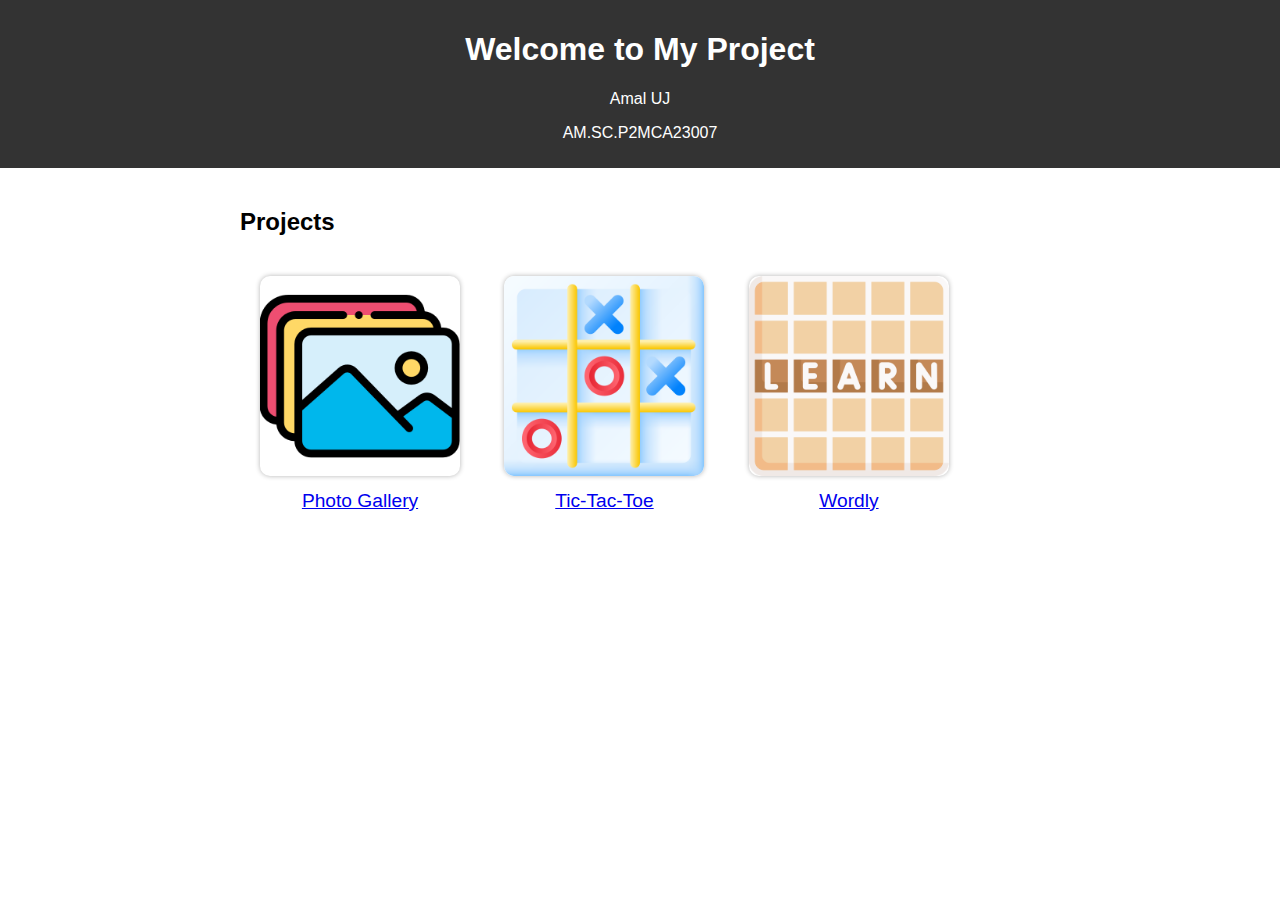
<file: index.html>
<!DOCTYPE html>
<html lang="en">
<head>
<meta charset="UTF-8">
<meta name="viewport" content="width=device-width, initial-scale=1.0">
<title>First Project</title>
<style>
    body {
        font-family: Arial, sans-serif;
        margin: 0;
        padding: 0;
    }
    header {
        background-color: #333;
        color: #fff;
        text-align: center;
        padding: 10px 0;
    }
    .container {
        max-width: 800px;
        margin: 20px auto;
        padding: 0 20px;
    }
    h2 {
        margin-top: 40px;
    }
    .image-link {
        display: inline-block;
        margin: 20px;
        text-align: center;
    }
    .image-link img {
        max-width: 200px;
        border-radius: 10px;
        box-shadow: 0 0 5px rgba(0, 0, 0, 0.3);
    }
    .image-link p {
        margin-top: 10px;
        font-size: 1.2em;
    }
</style>
</head>
<body>
<header>
    <h1>Welcome to My Project</h1>
    <p>Amal UJ</p>
    <p>AM.SC.P2MCA23007</p>
</header>
<div class="container">
    <h2>Projects</h2>
    <div class="image-link">
        <a href="front_end.html">
            <img src="gallery.png" alt="Photo Gallery">
            <p>Photo Gallery</p>
        </a>
    </div>
    <div class="image-link">
        <a href="tic_tac.html">
            <img src="tic-tac-toe.png" alt="Tic-Tac-Toe">
            <p>Tic-Tac-Toe</p>
        </a>
    </div>
    <div class="image-link">
        <a href="wordle.html">
            <img src="scrabble.png" alt="Wordly">
            <p>Wordly</p>
        </a>
    </div>
</div>
</body>
</html>
</file>
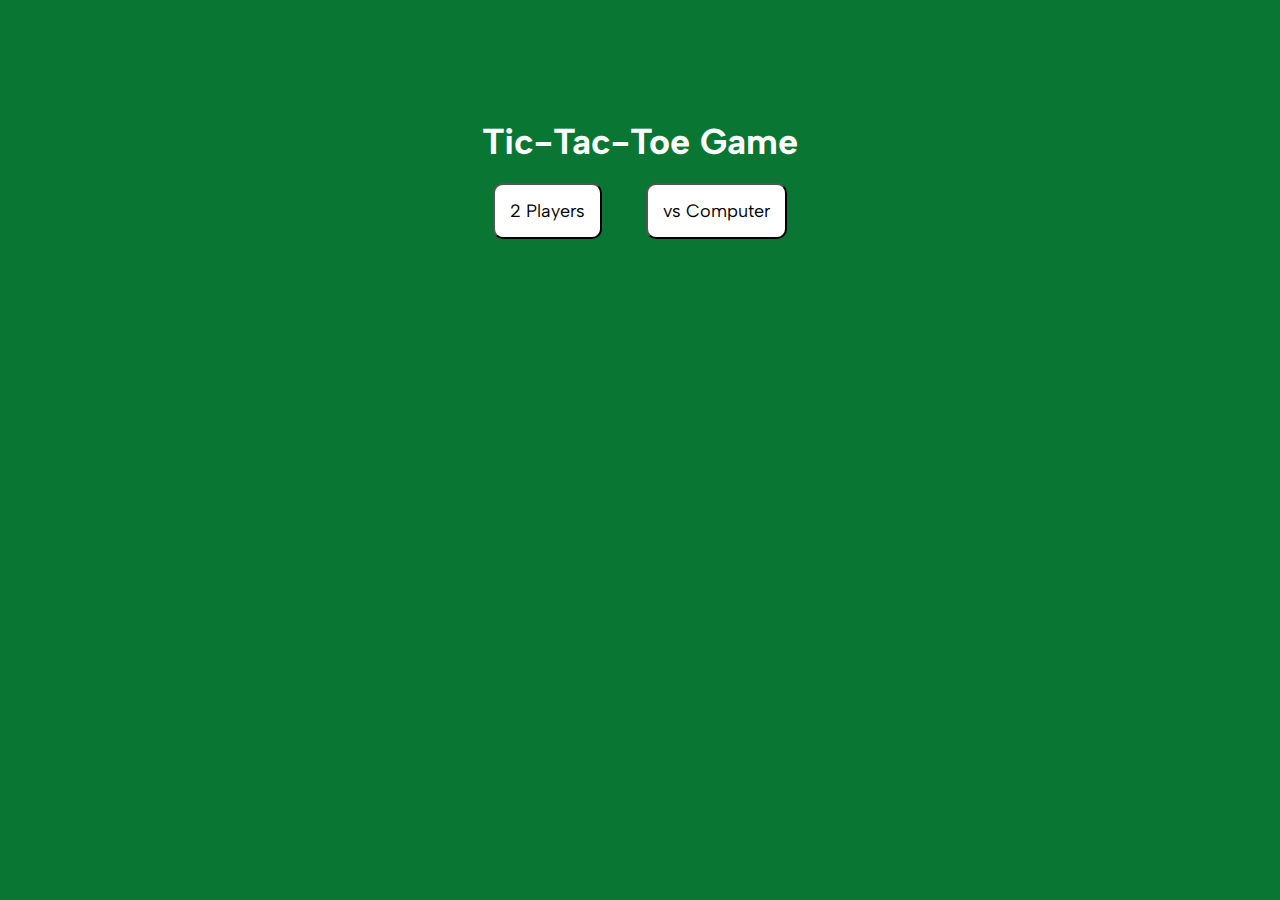
<file: tic_tac.html>
<!DOCTYPE html>
<html lang="en">
<head>
    <meta charset="UTF-8">
    <meta name="viewport" content="width=device-width, initial-scale=1.0">
    <title>Tic-Tac-Toe Game</title>

    <!-- Style CSS -->
    <link rel="stylesheet" href="./tic_tac.css">
</head>
<body>
    
    <div class="container">
        <h1>Tic-Tac-Toe Game</h1>

        <div class="vs-button">
            <button id="twoPlayers">2 Players</button>
            <button id="vsComputer">vs Computer</button>
        </div>

        <div class="game-section two-players" style="display: none;">
            <small>Player 1 = X || Player 2 = O</small>
            <div class="game-board">
                <div class="row">
                    <div class="cell" onclick="twoPMakeMove(0, 0)"></div>
                    <div class="cell" onclick="twoPMakeMove(0, 1)"></div>
                    <div class="cell" onclick="twoPMakeMove(0, 2)"></div>
                </div>
                <div class="row">
                    <div class="cell" onclick="twoPMakeMove(1, 0)"></div>
                    <div class="cell" onclick="twoPMakeMove(1, 1)"></div>
                    <div class="cell" onclick="twoPMakeMove(1, 2)"></div>
                </div>
                <div class="row">
                    <div class="cell" onclick="twoPMakeMove(2, 0)"></div>
                    <div class="cell" onclick="twoPMakeMove(2, 1)"></div>
                    <div class="cell" onclick="twoPMakeMove(2, 2)"></div>
                </div>
            </div>
            <p class="winner-text" id="twoPlayersWinnerText"></p>
        </div>

        <div class="game-section vs-computer" style="display: none;">
            <small>Player 1 = X || Computer = O</small>
            <div class="game-board">
                <div class="row">
                    <div class="cell" onclick="vsComMakeMove(0, 0)"></div>
                    <div class="cell" onclick="vsComMakeMove(0, 1)"></div>
                    <div class="cell" onclick="vsComMakeMove(0, 2)"></div>
                </div>
                <div class="row">
                    <div class="cell" onclick="vsComMakeMove(1, 0)"></div>
                    <div class="cell" onclick="vsComMakeMove(1, 1)"></div>
                    <div class="cell" onclick="vsComMakeMove(1, 2)"></div>
                </div>
                <div class="row">
                    <div class="cell" onclick="vsComMakeMove(2, 0)"></div>
                    <div class="cell" onclick="vsComMakeMove(2, 1)"></div>
                    <div class="cell" onclick="vsComMakeMove(2, 2)"></div>
                </div>
            </div>
            <p class="winner-text" id="vsComputerWinnerText"></p>
        </div>

        <button id="restartButton" onclick="resetBoard()" style="display: none;">Restart Game</button>


    </div>



    <!-- Script JS -->
    <script src="./tic_tac.js"></script>
</body>
</html>
</file>
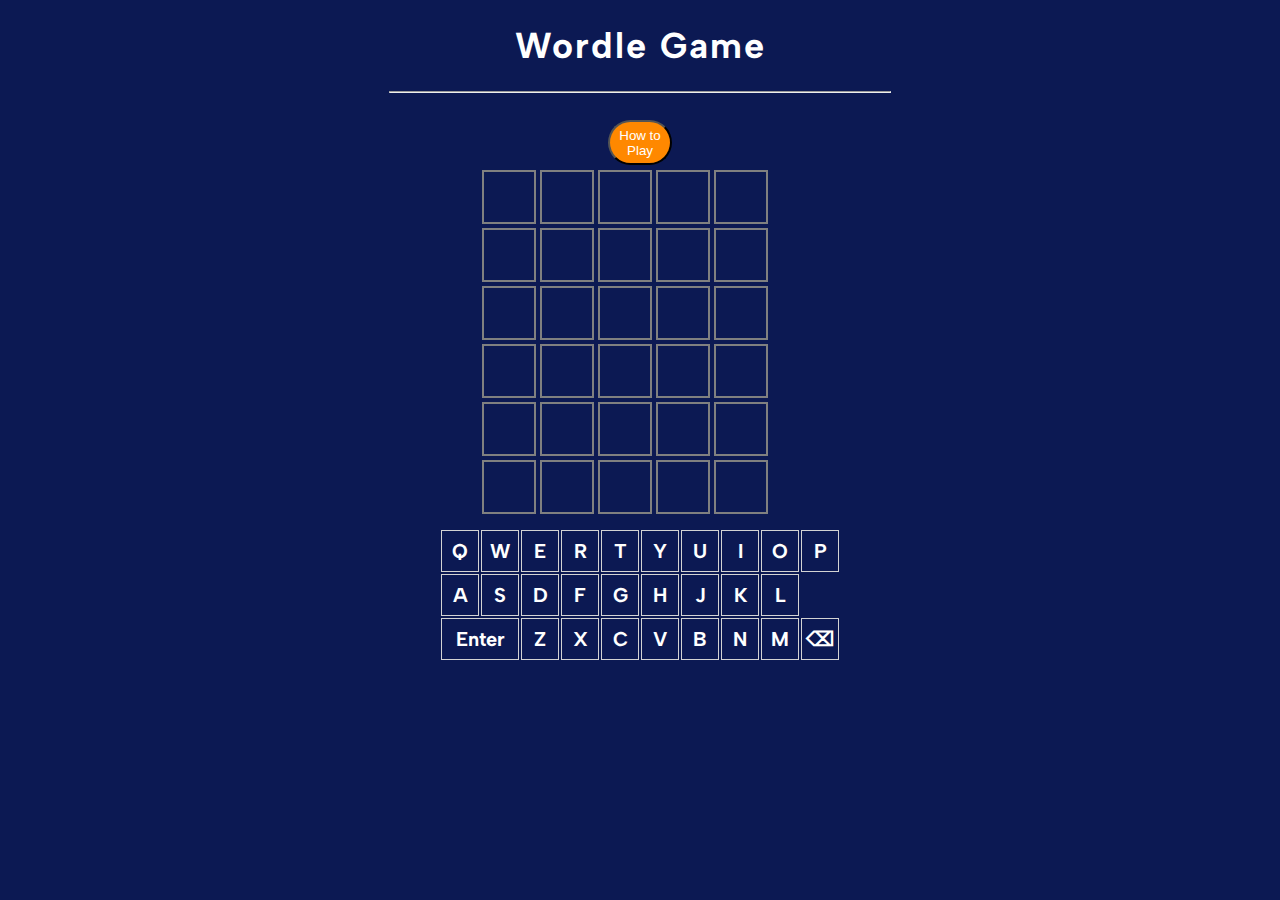
<file: wordle.html>
<!DOCTYPE html>
<html lang="en">
<head>
    <title>Wordle Game</title>
    <meta charset="UTF-8">
    <meta name="viewport" content="width=device-width, initial-scale=1.0">

    <link rel="stylesheet" href="wordle.css">
    <script src="wordle.js" defer></script>
</head>

<body>
    <h1 id="title">Wordle Game</h1>
    <hr>
    <br>
    <button id="howToPlayBtn">How to Play</button> <!-- Button to display instructions -->
    <div id="instructionsModal" class="modal"> <!-- Modal for instructions -->
        <div class="modal-content">
            <span class="close">&times;</span>
            <h1>How to Play</h1>
            <p>
                    <b>Guess the Wordle in 6 tries.</b></br></br>
                    Each guess must be a valid <b>5-letter word.</b></br>
                    The color of the tiles will change to show how close your guess was to the word.</br></br>

                    -If the letter entered is <b>Green</b>, then it is in the right spot.</br>
                    -If the letter entered is <b>Yellow</b>, then it is in the word but in the wrong spot.</br>
                    -If the letter entered is <b>Grey</b>, then it is not in the word in any spot.</br></br>
                
                <b>Restart:</b></br></br>
                   - At any point, you can start a new game by refreshing the page.</p></br></br>
        </div>
    </div>

    <div id="board"></div>
    <br>
    <h1 id="answer"></h1>
</body>
</html>
</file>
<file: tic_tac.css>
@import url('https://fonts.googleapis.com/css2?family=Albert+Sans:ital,wght@0,100..900;1,100..900&display=swap');
* {
    margin: 0;
    padding: 0;
    font-family: 'Albert Sans', sans-serif;
}

body {
    display: flex;
    justify-content: center;
    background-color: rgb(10, 118, 52);
}

.container {
    display: flex;
    justify-content: center;
    align-items: center;
    flex-direction: column;
    margin: 5rem 0;
    border-radius: 10px;
    width: 400px;
    padding: 40px;
    background-color: rgb(10, 118, 52);
}

h1 {
    font-size: 36px;
    margin: 0;
    color: white;
}

.game-board {
    display: inline-block;
    margin: 20px;   
}

.game-section {
    text-align: center;
    color: white;
}

.row {
    display: flex;
}

.cell {
    width: 100px;
    height: 100px;
    border: 2px solid rgb(1, 32, 12);
    display: flex;
    align-items: center;
    justify-content: center;
    font-size: 30px;
    cursor: pointer;
}

.winner-text {
    font-size: 24px;
    margin: 20px 0;
    color: white;
}

#restartButton {
    font-size: 18px;
    padding: 10px 20px;
    background-color: rgb(2, 40, 15);
    color: rgb(240, 240, 240);
    border: none;
    border-radius: 10px;
    cursor: pointer;
    width: 200px;
}

.vs-button button {
    font-size: 18px;
    padding: 15px;
    border-radius: 10px;
    margin: 20px 20px 0 20px;
    cursor: pointer;
    background-color: rgb(255, 255, 255);
}

.vs-button button:hover {
    color: rgb(255, 255, 255);
    background-color: rgb(2, 40, 15);
    border: none;
}

/* Media Queries for Responsive Design */

@media (max-width: 768px) {
  .container {
    display: flex;
    justify-content: center;
    align-items: center;
    flex-direction: column;
    margin: 5rem 0;
    border: 2px solid;
    border-radius: 10px;
    width: 40vw;
    padding: 40px;
    background-color: rgb(10, 118, 52);
}
h1 {
  font-size: 4vw;
  margin: 0;
  color: white;
}
    
.game-board {
  display: inline-block;
  margin: 20px;   
}

.game-section {
  font-size: 2.5vw;
  text-align: center;
  color: white;
}

.row {
  display: flex;
}

.cell {
  width: 10vw;
  height: 10vw;
  border: 2px solid rgb(1, 32, 12);
  display: flex;
  align-items: center;
  justify-content: center;
  font-size: 4vw;
  cursor: pointer;
}

.winner-text {
  font-size: 4vw;
  margin: 20px 0;
  color: white;
}

#restartButton {
  font-size: 2.5vw;
  padding: 10px 20px;
  background-color: rgb(2, 40, 15);
  color: rgb(240, 240, 240);
  border: none;
  border-radius: 10px;
  cursor: pointer;
  width: 30vw;
}

.vs-button button {
  font-size: 13px;
  padding: 15px;
  border-radius: 10px;
  margin: 20px 20px 0 20px;
  cursor: pointer;
  background-color: rgb(255, 255, 255);
}

.vs-button button:hover {
  color: rgb(255, 255, 255);
  background-color: rgb(2, 40, 15);
  border: none;
}
}

@media (max-width: 480px) {
  .container {
    display: flex;
    justify-content: center;
    align-items: center;
    flex-direction: column;
    margin: 10rem 0;
    border: 2px solid;
    border-radius: 10px;
    width: 40vw;
    padding: 40px;
    background-color: rgb(10, 118, 52);
}
h1 {
  font-size: 4vw;
  margin: 0;
  color: white;
}
    
.game-board {
  display: inline-block;
  margin: 20px;   
}

.game-section {
  font-size: 2.5vw;
  text-align: center;
  color: white;
}

.row {
  display: flex;
}

.cell {
  width: 10vw;
  height: 10vw;
  border: 2px solid rgb(1, 32, 12);
  display: flex;
  align-items: center;
  justify-content: center;
  font-size: 4vw;
  cursor: pointer;
}

.winner-text {
  font-size: 4vw;
  margin: 20px 0;
  color: white;
}

#restartButton {
  font-size: 2.5vw;
  padding: 10px 20px;
  background-color: rgb(2, 40, 15);
  color: rgb(240, 240, 240);
  border: none;
  border-radius: 10px;
  cursor: pointer;
  width: 30vw;
}

.vs-button button {
  width: 30vw;
  font-size: 2.5vw;
  padding: 15px;
  border-radius: 10px;
  margin: 20px 20px 0 20px;
  cursor: pointer;
  background-color: rgb(255, 255, 255);
}

.vs-button button:hover {
  color: rgb(255, 255, 255);
  background-color: rgb(2, 40, 15);
  border: none;
}
}
</file>
<file: wordle.css>
@import url('https://fonts.googleapis.com/css2?family=Albert+Sans:ital,wght@0,100..900;1,100..900&display=swap');

body {
    font-family: 'Albert Sans', sans-serif;
    text-align: center;
    background-color: #081550fb; /* Set body background color to black */
    color: white; /* Set text color to white */
    
}

hr {
    width: 500px;
}

#title {
    font-size: 36px;
    font-weight: bold;
    letter-spacing: 2px;
}

#board {
    width: 320px; /* Reduced width */
    height: 320px; /* Reduced height */
    margin: 0 auto;
    margin-top: 3px;
    display: flex;
    flex-wrap: wrap;
}

.tile {
    /* Box */
    border: 2px solid grey; /* Set tile border color to grey */
    width: 50px; /* Adjusted tile width */
    height: 50px; /* Adjusted tile height */
    margin: 2px;

    /* Text */
    color: white; /* Set text color to white */
    font-size: 24px; /* Reduced font size */
    font-weight: bold;
    display: flex;
    justify-content: center;
    align-items: center;
}

.correct {
    background-color: #25691f;
    color: white;
    border-color: white;
}

.present {
    background-color: #8d7922;
    color: white;
    border-color: white;
}

.absent {
    background-color: #78797a;
    color: white;
    border-color:white;
}


.keyboard-row {
    width: 400px;
    margin: 0 auto;
    display: flex;
    flex-wrap: wrap;
}

.key-tile {
    width: 36px;
    height: 40px;
    margin: 1px;
    border: 1px solid lightgray;

    /* Text */
    font-size: 20px;
    font-weight: bold;
    display: flex;
    justify-content: center;
    align-items: center;
}

.enter-key-tile {
    width: 76px;
    height: 40px;
    margin: 1px;
    border: 1px solid lightgray;

    /* Text */
    font-size: 20px;
    font-weight: bold;
    display: flex;
    justify-content: center;
    align-items: center;
}

#howToPlayBtn{
    background-color: rgb(255, 136, 0);
    border-radius: 2vw;
    color: white;
    width: 5vw;
    height: 5vh;
}

/* Add styles for the modal */
.modal {
    display: none;
    position: fixed;
    z-index: 1;
    left: 0;
    top: 0;
    width: 100%;
    height: 100%;
    overflow: auto;
    background-color: rgba(0, 0, 0, 0.5);
}

.modal-content {
    background-color: #080808;
    margin: 15% auto;
    padding: 20px;
    border: 1px solid #888;
    width: 80%;
}

.close {
    color: #ffffff;
    float: right;
    font-size: 28px;
    font-weight: bold;
}

.close:hover,
.close:focus {
    color: #bcbcbc;
    text-decoration: none;
    cursor: pointer;
}
</file>
